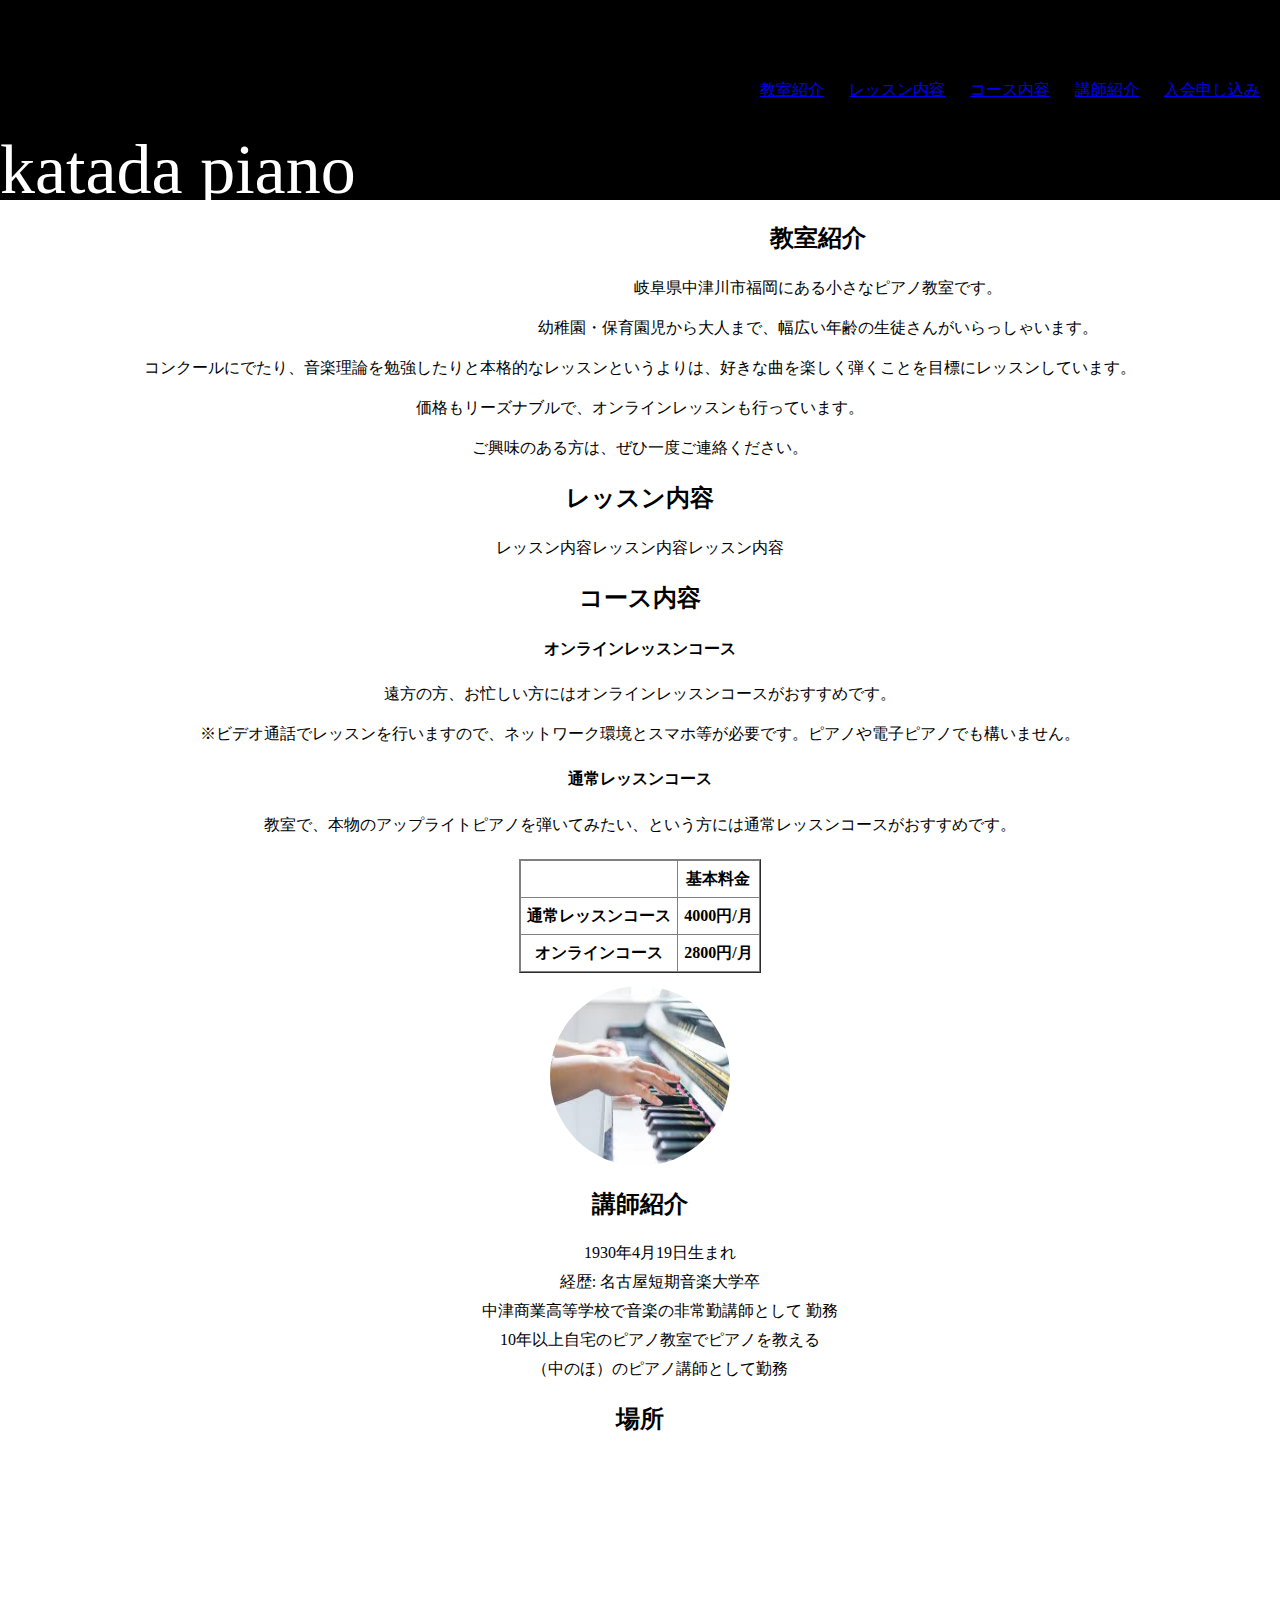
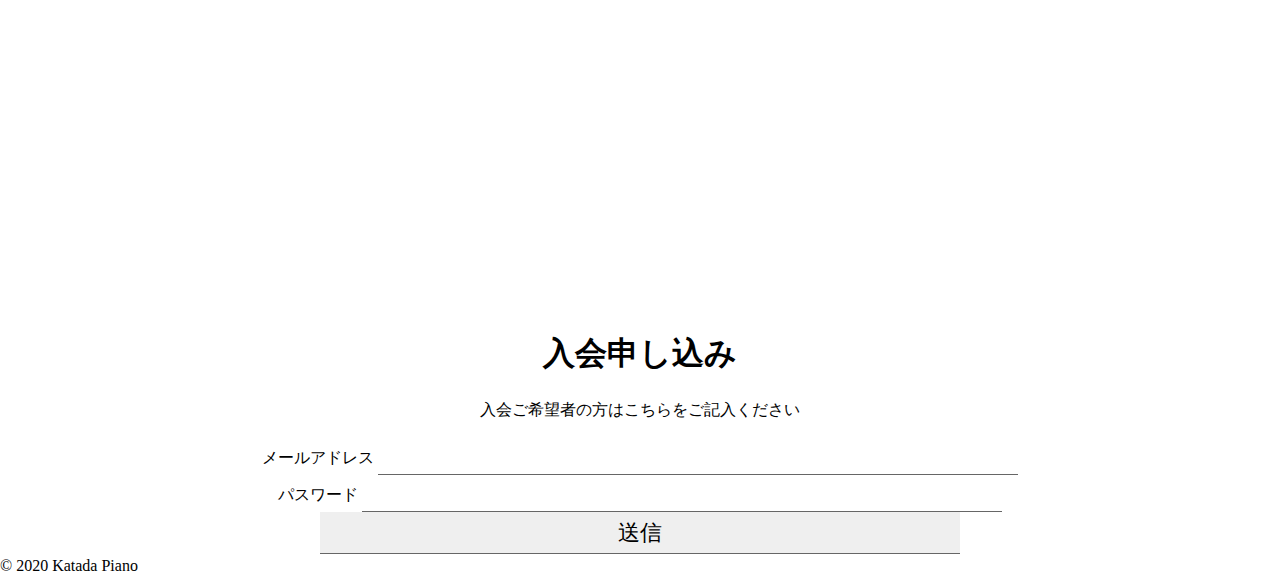
<file: index.html>
<!DOCTYPE html>
<html>
<head>
  <meta charset="UTF-8">
  <meta name="viewport" content="width=device-width, initial-scale=1.0">
  <title>Katada Piano</title>
  <link rel="stylesheet" href="css/style.css">
  <link rel="stylesheet" href="css/sanitize.css">
</head>
<body>
  <header>
    <div class="header-logo">
      <p>katada piano</p>
    </div>
    <div class="header-list">
      <ul>
        <li class="menu">
          <a href="#">入会申し込み</a>
        </li>
        <li class="menu">
          <a href="#">講師紹介</a>
        </li>
        <li class="menu">
          <a href="#">コース内容</a>
        </li>
        <li class="menu">
          <a href="#">レッスン内容</a>
        </li>
        <li class="menu">
          <a href="#">教室紹介</a>
        </li>
      </ul>
    </div>
  </header>
  
  <section class="class_info">
    <h2>教室紹介</h2>
    <p>岐阜県中津川市福岡にある小さなピアノ教室です。<br>
      <p>幼稚園・保育園児から大人まで、幅広い年齢の生徒さんがいらっしゃいます。<br>
      <p>コンクールにでたり、音楽理論を勉強したりと本格的なレッスンというよりは、好きな曲を楽しく弾くことを目標にレッスンしています。<br>
      <p>価格もリーズナブルで、オンラインレッスンも行っています。<br>
      <p>ご興味のある方は、ぜひ一度ご連絡ください。</p>
    </p>
  </section>
  <section class="about_lesson">
    <h2>レッスン内容</h2>
    <p>レッスン内容レッスン内容レッスン内容</p>
  </section>
  <section class="about_course">
    <h2>コース内容</h2>
    <h4>オンラインレッスンコース</h4>
    <p>遠方の方、お忙しい方にはオンラインレッスンコースがおすすめです。</p>
    
    <p>※ビデオ通話でレッスンを行いますので、ネットワーク環境とスマホ等が必要です。ピアノや電子ピアノでも構いません。</p>
    <h4>通常レッスンコース</h4>
    <p>教室で、本物のアップライトピアノを弾いてみたい、という方には通常レッスンコースがおすすめです。</p>
    <div class="box">
      <table border="1px">
        <tr>
          <th></th><th>基本料金</th>
        </tr>
        <tr>
          <th>通常レッスンコース</th><th>4000円/月</th>
        </tr>
        <tr>
          <th>オンラインコース</th><th>2800円/月</th>
        </tr>
      </table>
    </div>
    <div class="icon"> 
      <img src="img/images.jpeg" alt="">
    </div>
    <h2>講師紹介</h2>
    <ul>
      <li>1930年4月19日生まれ</li>
      <li>経歴: 名古屋短期音楽大学卒</li> 
      <li>中津商業高等学校で音楽の非常勤講師として 勤務</li>
      <li>10年以上自宅のピアノ教室でピアノを教える </li>
      <li>（中のほ）のピアノ講師として勤務</li>
    </ul>  
  </section>
  <section class="about_teacher">
    <h2>場所</h2>
    <iframe src="https://www.google.com/maps/embed?pb=!1m18!1m12!1m3!1d3245.7881035356363!2d137.455059615168!3d35.55893508022287!2m3!1f0!2f0!3f0!3m2!1i1024!2i768!4f13.1!3m3!1m2!1s0x601ccb2824e096bf%3A0xebd92488ae3daaf5!2z44CSNTA4LTAyMDMg5bKQ6Zic55yM5Lit5rSl5bed5biC56aP5bKh77yV77yR77yQ4oiS77yT77yS!5e0!3m2!1sja!2sjp!4v1593421158651!5m2!1sja!2sjp" width="600" height="450" frameborder="0" style="border:0;" allowfullscreen="" aria-hidden="false" tabindex="0"></iframe>
  </section>
  <section class="address">
  </section>
  <section class="form">
    <h1>入会申し込み</h1>
    <p>入会ご希望者の方はこちらをご記入ください</p>
    <div class="control">
      <label for="email">メールアドレス</label>
      <input id="email" type="email" name="hogya">
    </div>
    <div class="control">
      <label for="password">パスワード</label>
      <input id="password" type="password" name="pigya">
    </div>
    <div class="control">
      <input type="submit" name="guhu" value="送信">
    </div>
  </section>
  <footer>
    &copy; 2020 Katada Piano
  </footer>
</body>
</html>
</file>
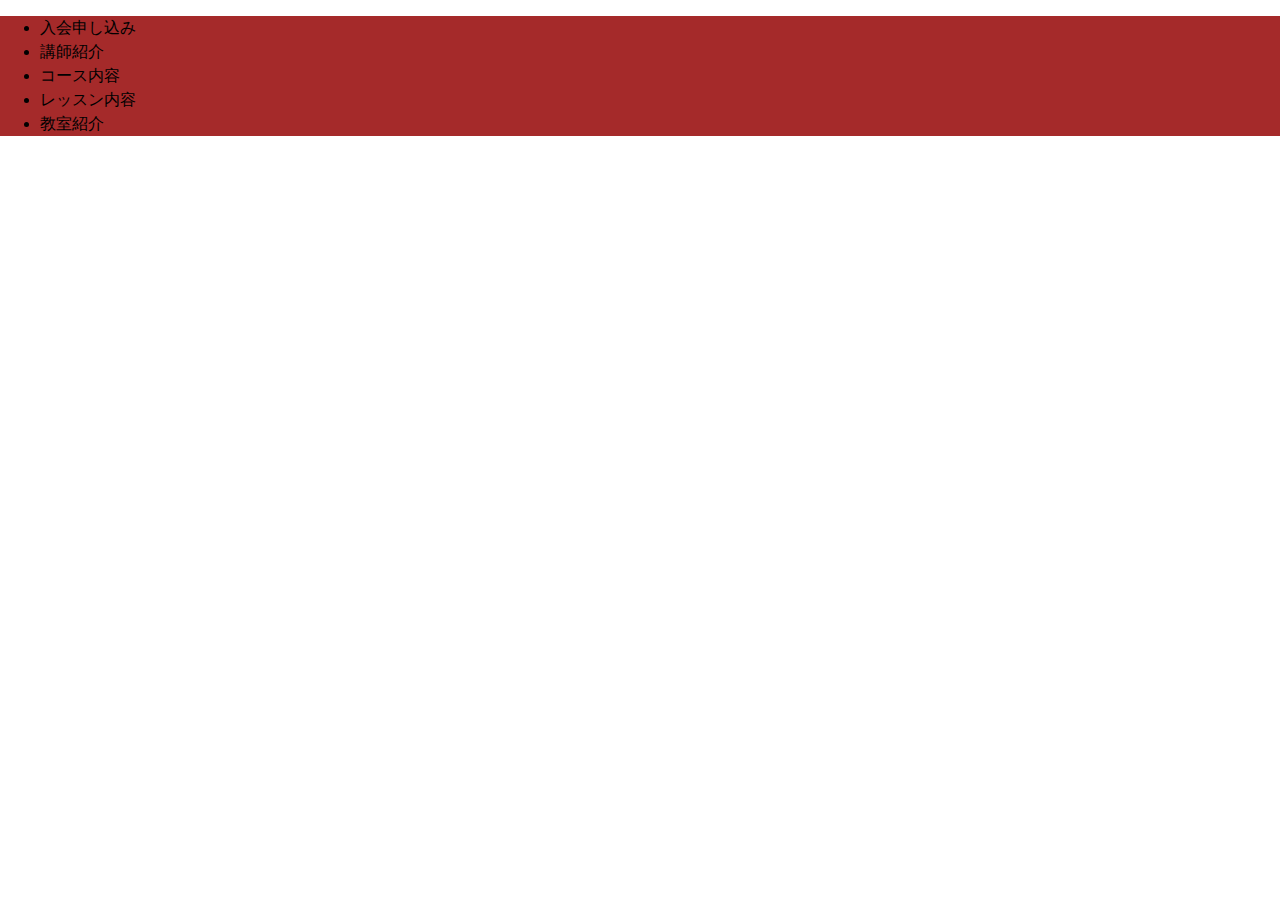
<file: fuck/index.html>
<!DOCTYPE html>
<html>
<head>
  <meta charset="UTF-8">
  <meta name="viewport" content="width=device-width">
  <title>Katada Piano</title>
  <link rel="stylesheet" href="style.css">
  <link rel="stylesheet" href="sanitize.css">
</head>
<body>
  <header>
    
      <ul>
        <li>入会申し込み</li>
        <li>講師紹介</li>
        <li>コース内容</li>
        <li>レッスン内容</li>
        <li>教室紹介</li>
      </ul>
    </div>
  </header>  
</body>
</html>
</file>
<file: css/style.css>
@import url(sanitize.css);

body {
  background-color: white;
  margin: 0;
}

header {
  background-color: black;
  color: white;
  height: 200px;
  line-height: 100px;
}

.header-logo  {
  font-size: 70px;
  margin: 50px 0;
  float: left;
}

.header-list li {
  float: right;
  margin-top: 40px;
  margin-right: 20px;
}

ul {
  margin: 0;
}

.class_info {
  text-align: center;
}

.about_lesson {
  text-align: center;
}

.about_course {
  text-align: center;
}

.icon > img {
  width: 180px;
  height: 180px;
  border-radius: 50%;
}

ul {
  list-style: none;
}

li {
  margin: 5px;
}

.about_teacher {
  text-align: center;
}

.form {
  text-align: center;
}

.box table {
  text-align: center;
  display: inline-block;
  margin: 6px;
}

 th {
  padding: 6px;
}

input {
  border: none;
  border-bottom: 1px solid #666666;
  font-size: 1.4em;
  width: 50%;
  padding: 5px;
  margin-bottom: 10px;
}
</file>
<file: css/sanitize.css>
/* Document
 * ========================================================================== */

/**
 * Add border box sizing in all browsers (opinionated).
 */

*,
::before,
::after {
  box-sizing: border-box;
}

/**
 * 1. Add text decoration inheritance in all browsers (opinionated).
 * 2. Add vertical alignment inheritance in all browsers (opinionated).
 */

::before,
::after {
  text-decoration: inherit; /* 1 */
  vertical-align: inherit; /* 2 */
}

/**
 * 1. Use the default cursor in all browsers (opinionated).
 * 2. Change the line height in all browsers (opinionated).
 * 3. Use a 4-space tab width in all browsers (opinionated).
 * 4. Remove the grey highlight on links in iOS (opinionated).
 * 5. Prevent adjustments of font size after orientation changes in
 *    IE on Windows Phone and in iOS.
 * 6. Breaks words to prevent overflow in all browsers (opinionated).
 */

html {
  cursor: default; /* 1 */
  line-height: 1.5; /* 2 */
  -moz-tab-size: 4; /* 3 */
  tab-size: 4; /* 3 */
  -webkit-tap-highlight-color: transparent /* 4 */;
  -ms-text-size-adjust: 100%; /* 5 */
  -webkit-text-size-adjust: 100%; /* 5 */
  word-break: break-word; /* 6 */
}

/* Sections
 * ========================================================================== */

/**
 * Remove the margin in all browsers (opinionated).
 */

body {
  margin: 0;
}

/**
 * Correct the font size and margin on `h1` elements within `section` and
 * `article` contexts in Chrome, Edge, Firefox, and Safari.
 */

h1 {
  font-size: 2em;
  margin: 0.67em 0;
}

/* Grouping content
 * ========================================================================== */

/**
 * Remove the margin on nested lists in Chrome, Edge, IE, and Safari.
 */

dl dl,
dl ol,
dl ul,
ol dl,
ul dl {
  margin: 0;
}

/**
 * Remove the margin on nested lists in Edge 18- and IE.
 */

ol ol,
ol ul,
ul ol,
ul ul {
  margin: 0;
}

/**
 * 1. Add the correct sizing in Firefox.
 * 2. Show the overflow in Edge 18- and IE.
 */

hr {
  height: 0; /* 1 */
  overflow: visible; /* 2 */
}

/**
 * Add the correct display in IE.
 */

main {
  display: block;
}

/**
 * Remove the list style on navigation lists in all browsers (opinionated).
 */

nav ol,
nav ul {
  list-style: none;
  padding: 0;
}

/**
 * 1. Correct the inheritance and scaling of font size in all browsers.
 * 2. Correct the odd `em` font sizing in all browsers.
 */

pre {
  font-family: monospace, monospace; /* 1 */
  font-size: 1em; /* 2 */
}

/* Text-level semantics
 * ========================================================================== */

/**
 * Remove the gray background on active links in IE 10.
 */

a {
  background-color: transparent;
}

/**
 * Add the correct text decoration in Edge 18-, IE, and Safari.
 */

abbr[title] {
  text-decoration: underline;
  text-decoration: underline dotted;
}

/**
 * Add the correct font weight in Chrome, Edge, and Safari.
 */

b,
strong {
  font-weight: bolder;
}

/**
 * 1. Correct the inheritance and scaling of font size in all browsers.
 * 2. Correct the odd `em` font sizing in all browsers.
 */

code,
kbd,
samp {
  font-family: monospace, monospace; /* 1 */
  font-size: 1em; /* 2 */
}

/**
 * Add the correct font size in all browsers.
 */

small {
  font-size: 80%;
}

/* Embedded content
 * ========================================================================== */

/*
 * Change the alignment on media elements in all browsers (opinionated).
 */

audio,
canvas,
iframe,
img,
svg,
video {
  vertical-align: middle;
}

/**
 * Add the correct display in IE 9-.
 */

audio,
video {
  display: inline-block;
}

/**
 * Add the correct display in iOS 4-7.
 */

audio:not([controls]) {
  display: none;
  height: 0;
}

/**
 * Remove the border on iframes in all browsers (opinionated).
 */

iframe {
  border-style: none;
}

/**
 * Remove the border on images within links in IE 10-.
 */

img {
  border-style: none;
}

/**
 * Change the fill color to match the text color in all browsers (opinionated).
 */

svg:not([fill]) {
  fill: currentColor;
}

/**
 * Hide the overflow in IE.
 */

svg:not(:root) {
  overflow: hidden;
}

/* Tabular data
 * ========================================================================== */

/**
 * Collapse border spacing in all browsers (opinionated).
 */

table {
  border-collapse: collapse;
}

/* Forms
 * ========================================================================== */

/**
 * Remove the margin on controls in Safari.
 */

button,
input,
select {
  margin: 0;
}

/**
 * 1. Show the overflow in IE.
 * 2. Remove the inheritance of text transform in Edge 18-, Firefox, and IE.
 */

button {
  overflow: visible; /* 1 */
  text-transform: none; /* 2 */
}

/**
 * Correct the inability to style buttons in iOS and Safari.
 */

button,
[type="button"],
[type="reset"],
[type="submit"] {
  -webkit-appearance: button;
}

/**
 * 1. Change the inconsistent appearance in all browsers (opinionated).
 * 2. Correct the padding in Firefox.
 */

fieldset {
  border: 1px solid #a0a0a0; /* 1 */
  padding: 0.35em 0.75em 0.625em; /* 2 */
}

/**
 * Show the overflow in Edge 18- and IE.
 */

input {
  overflow: visible;
}

/**
 * 1. Correct the text wrapping in Edge 18- and IE.
 * 2. Correct the color inheritance from `fieldset` elements in IE.
 */

legend {
  color: inherit; /* 2 */
  display: table; /* 1 */
  max-width: 100%; /* 1 */
  white-space: normal; /* 1 */
}

/**
 * 1. Add the correct display in Edge 18- and IE.
 * 2. Add the correct vertical alignment in Chrome, Edge, and Firefox.
 */

progress {
  display: inline-block; /* 1 */
  vertical-align: baseline; /* 2 */
}

/**
 * Remove the inheritance of text transform in Firefox.
 */

select {
  text-transform: none;
}

/**
 * 1. Remove the margin in Firefox and Safari.
 * 2. Remove the default vertical scrollbar in IE.
 * 3. Change the resize direction in all browsers (opinionated).
 */

textarea {
  margin: 0; /* 1 */
  overflow: auto; /* 2 */
  resize: vertical; /* 3 */
}

/**
 * Remove the padding in IE 10-.
 */

[type="checkbox"],
[type="radio"] {
  padding: 0;
}

/**
 * 1. Correct the odd appearance in Chrome, Edge, and Safari.
 * 2. Correct the outline style in Safari.
 */

[type="search"] {
  -webkit-appearance: textfield; /* 1 */
  outline-offset: -2px; /* 2 */
}

/**
 * Correct the cursor style of increment and decrement buttons in Safari.
 */

::-webkit-inner-spin-button,
::-webkit-outer-spin-button {
  height: auto;
}

/**
 * Correct the text style of placeholders in Chrome, Edge, and Safari.
 */

::-webkit-input-placeholder {
  color: inherit;
  opacity: 0.54;
}

/**
 * Remove the inner padding in Chrome, Edge, and Safari on macOS.
 */

::-webkit-search-decoration {
  -webkit-appearance: none;
}

/**
 * 1. Correct the inability to style upload buttons in iOS and Safari.
 * 2. Change font properties to `inherit` in Safari.
 */

::-webkit-file-upload-button {
  -webkit-appearance: button; /* 1 */
  font: inherit; /* 2 */
}

/**
 * Remove the inner border and padding of focus outlines in Firefox.
 */

::-moz-focus-inner {
  border-style: none;
  padding: 0;
}

/**
 * Restore the focus outline styles unset by the previous rule in Firefox.
 */

:-moz-focusring {
  outline: 1px dotted ButtonText;
}

/**
 * Remove the additional :invalid styles in Firefox.
 */

:-moz-ui-invalid {
  box-shadow: none;
}

/* Interactive
 * ========================================================================== */

/*
 * Add the correct display in Edge 18- and IE.
 */

details {
  display: block;
}

/*
 * Add the correct styles in Edge 18-, IE, and Safari.
 */

dialog {
  background-color: white;
  border: solid;
  color: black;
  display: block;
  height: -moz-fit-content;
  height: -webkit-fit-content;
  height: fit-content;
  left: 0;
  margin: auto;
  padding: 1em;
  position: absolute;
  right: 0;
  width: -moz-fit-content;
  width: -webkit-fit-content;
  width: fit-content;
}

dialog:not([open]) {
  display: none;
}

/*
 * Add the correct display in all browsers.
 */

summary {
  display: list-item;
}

/* Scripting
 * ========================================================================== */

/**
 * Add the correct display in IE 9-.
 */

canvas {
  display: inline-block;
}

/**
 * Add the correct display in IE.
 */

template {
  display: none;
}

/* User interaction
 * ========================================================================== */

/*
 * 1. Remove the tapping delay in IE 10.
 * 2. Remove the tapping delay on clickable elements
      in all browsers (opinionated).
 */

a,
area,
button,
input,
label,
select,
summary,
textarea,
[tabindex] {
  -ms-touch-action: manipulation; /* 1 */
  touch-action: manipulation; /* 2 */
}

/**
 * Add the correct display in IE 10-.
 */

[hidden] {
  display: none;
}

/* Accessibility
 * ========================================================================== */

/**
 * Change the cursor on busy elements in all browsers (opinionated).
 */

[aria-busy="true"] {
  cursor: progress;
}

/*
 * Change the cursor on control elements in all browsers (opinionated).
 */

[aria-controls] {
  cursor: pointer;
}

/*
 * Change the cursor on disabled, not-editable, or otherwise
 * inoperable elements in all browsers (opinionated).
 */

[aria-disabled="true"],
[disabled] {
  cursor: not-allowed;
}

/*
 * Change the display on visually hidden accessible elements
 * in all browsers (opinionated).
 */

[aria-hidden="false"][hidden] {
  display: initial;
}

[aria-hidden="false"][hidden]:not(:focus) {
  clip: rect(0, 0, 0, 0);
  position: absolute;
}
</file>
<file: fuck/style.css>
@import url(sanitize.css);


header {
 background-color: brown;
}
</file>
<file: fuck/sanitize.css>
/* Document
 * ========================================================================== */

/**
 * Add border box sizing in all browsers (opinionated).
 */

*,
::before,
::after {
  box-sizing: border-box;
}

/**
 * 1. Add text decoration inheritance in all browsers (opinionated).
 * 2. Add vertical alignment inheritance in all browsers (opinionated).
 */

::before,
::after {
  text-decoration: inherit; /* 1 */
  vertical-align: inherit; /* 2 */
}

/**
 * 1. Use the default cursor in all browsers (opinionated).
 * 2. Change the line height in all browsers (opinionated).
 * 3. Use a 4-space tab width in all browsers (opinionated).
 * 4. Remove the grey highlight on links in iOS (opinionated).
 * 5. Prevent adjustments of font size after orientation changes in
 *    IE on Windows Phone and in iOS.
 * 6. Breaks words to prevent overflow in all browsers (opinionated).
 */

html {
  cursor: default; /* 1 */
  line-height: 1.5; /* 2 */
  -moz-tab-size: 4; /* 3 */
  tab-size: 4; /* 3 */
  -webkit-tap-highlight-color: transparent /* 4 */;
  -ms-text-size-adjust: 100%; /* 5 */
  -webkit-text-size-adjust: 100%; /* 5 */
  word-break: break-word; /* 6 */
}

/* Sections
 * ========================================================================== */

/**
 * Remove the margin in all browsers (opinionated).
 */

body {
  margin: 0;
}

/**
 * Correct the font size and margin on `h1` elements within `section` and
 * `article` contexts in Chrome, Edge, Firefox, and Safari.
 */

h1 {
  font-size: 2em;
  margin: 0.67em 0;
}

/* Grouping content
 * ========================================================================== */

/**
 * Remove the margin on nested lists in Chrome, Edge, IE, and Safari.
 */

dl dl,
dl ol,
dl ul,
ol dl,
ul dl {
  margin: 0;
}

/**
 * Remove the margin on nested lists in Edge 18- and IE.
 */

ol ol,
ol ul,
ul ol,
ul ul {
  margin: 0;
}

/**
 * 1. Add the correct sizing in Firefox.
 * 2. Show the overflow in Edge 18- and IE.
 */

hr {
  height: 0; /* 1 */
  overflow: visible; /* 2 */
}

/**
 * Add the correct display in IE.
 */

main {
  display: block;
}

/**
 * Remove the list style on navigation lists in all browsers (opinionated).
 */

nav ol,
nav ul {
  list-style: none;
  padding: 0;
}

/**
 * 1. Correct the inheritance and scaling of font size in all browsers.
 * 2. Correct the odd `em` font sizing in all browsers.
 */

pre {
  font-family: monospace, monospace; /* 1 */
  font-size: 1em; /* 2 */
}

/* Text-level semantics
 * ========================================================================== */

/**
 * Remove the gray background on active links in IE 10.
 */

a {
  background-color: transparent;
}

/**
 * Add the correct text decoration in Edge 18-, IE, and Safari.
 */

abbr[title] {
  text-decoration: underline;
  text-decoration: underline dotted;
}

/**
 * Add the correct font weight in Chrome, Edge, and Safari.
 */

b,
strong {
  font-weight: bolder;
}

/**
 * 1. Correct the inheritance and scaling of font size in all browsers.
 * 2. Correct the odd `em` font sizing in all browsers.
 */

code,
kbd,
samp {
  font-family: monospace, monospace; /* 1 */
  font-size: 1em; /* 2 */
}

/**
 * Add the correct font size in all browsers.
 */

small {
  font-size: 80%;
}

/* Embedded content
 * ========================================================================== */

/*
 * Change the alignment on media elements in all browsers (opinionated).
 */

audio,
canvas,
iframe,
img,
svg,
video {
  vertical-align: middle;
}

/**
 * Add the correct display in IE 9-.
 */

audio,
video {
  display: inline-block;
}

/**
 * Add the correct display in iOS 4-7.
 */

audio:not([controls]) {
  display: none;
  height: 0;
}

/**
 * Remove the border on iframes in all browsers (opinionated).
 */

iframe {
  border-style: none;
}

/**
 * Remove the border on images within links in IE 10-.
 */

img {
  border-style: none;
}

/**
 * Change the fill color to match the text color in all browsers (opinionated).
 */

svg:not([fill]) {
  fill: currentColor;
}

/**
 * Hide the overflow in IE.
 */

svg:not(:root) {
  overflow: hidden;
}

/* Tabular data
 * ========================================================================== */

/**
 * Collapse border spacing in all browsers (opinionated).
 */

table {
  border-collapse: collapse;
}

/* Forms
 * ========================================================================== */

/**
 * Remove the margin on controls in Safari.
 */

button,
input,
select {
  margin: 0;
}

/**
 * 1. Show the overflow in IE.
 * 2. Remove the inheritance of text transform in Edge 18-, Firefox, and IE.
 */

button {
  overflow: visible; /* 1 */
  text-transform: none; /* 2 */
}

/**
 * Correct the inability to style buttons in iOS and Safari.
 */

button,
[type="button"],
[type="reset"],
[type="submit"] {
  -webkit-appearance: button;
}

/**
 * 1. Change the inconsistent appearance in all browsers (opinionated).
 * 2. Correct the padding in Firefox.
 */

fieldset {
  border: 1px solid #a0a0a0; /* 1 */
  padding: 0.35em 0.75em 0.625em; /* 2 */
}

/**
 * Show the overflow in Edge 18- and IE.
 */

input {
  overflow: visible;
}

/**
 * 1. Correct the text wrapping in Edge 18- and IE.
 * 2. Correct the color inheritance from `fieldset` elements in IE.
 */

legend {
  color: inherit; /* 2 */
  display: table; /* 1 */
  max-width: 100%; /* 1 */
  white-space: normal; /* 1 */
}

/**
 * 1. Add the correct display in Edge 18- and IE.
 * 2. Add the correct vertical alignment in Chrome, Edge, and Firefox.
 */

progress {
  display: inline-block; /* 1 */
  vertical-align: baseline; /* 2 */
}

/**
 * Remove the inheritance of text transform in Firefox.
 */

select {
  text-transform: none;
}

/**
 * 1. Remove the margin in Firefox and Safari.
 * 2. Remove the default vertical scrollbar in IE.
 * 3. Change the resize direction in all browsers (opinionated).
 */

textarea {
  margin: 0; /* 1 */
  overflow: auto; /* 2 */
  resize: vertical; /* 3 */
}

/**
 * Remove the padding in IE 10-.
 */

[type="checkbox"],
[type="radio"] {
  padding: 0;
}

/**
 * 1. Correct the odd appearance in Chrome, Edge, and Safari.
 * 2. Correct the outline style in Safari.
 */

[type="search"] {
  -webkit-appearance: textfield; /* 1 */
  outline-offset: -2px; /* 2 */
}

/**
 * Correct the cursor style of increment and decrement buttons in Safari.
 */

::-webkit-inner-spin-button,
::-webkit-outer-spin-button {
  height: auto;
}

/**
 * Correct the text style of placeholders in Chrome, Edge, and Safari.
 */

::-webkit-input-placeholder {
  color: inherit;
  opacity: 0.54;
}

/**
 * Remove the inner padding in Chrome, Edge, and Safari on macOS.
 */

::-webkit-search-decoration {
  -webkit-appearance: none;
}

/**
 * 1. Correct the inability to style upload buttons in iOS and Safari.
 * 2. Change font properties to `inherit` in Safari.
 */

::-webkit-file-upload-button {
  -webkit-appearance: button; /* 1 */
  font: inherit; /* 2 */
}

/**
 * Remove the inner border and padding of focus outlines in Firefox.
 */

::-moz-focus-inner {
  border-style: none;
  padding: 0;
}

/**
 * Restore the focus outline styles unset by the previous rule in Firefox.
 */

:-moz-focusring {
  outline: 1px dotted ButtonText;
}

/**
 * Remove the additional :invalid styles in Firefox.
 */

:-moz-ui-invalid {
  box-shadow: none;
}

/* Interactive
 * ========================================================================== */

/*
 * Add the correct display in Edge 18- and IE.
 */

details {
  display: block;
}

/*
 * Add the correct styles in Edge 18-, IE, and Safari.
 */

dialog {
  background-color: white;
  border: solid;
  color: black;
  display: block;
  height: -moz-fit-content;
  height: -webkit-fit-content;
  height: fit-content;
  left: 0;
  margin: auto;
  padding: 1em;
  position: absolute;
  right: 0;
  width: -moz-fit-content;
  width: -webkit-fit-content;
  width: fit-content;
}

dialog:not([open]) {
  display: none;
}

/*
 * Add the correct display in all browsers.
 */

summary {
  display: list-item;
}

/* Scripting
 * ========================================================================== */

/**
 * Add the correct display in IE 9-.
 */

canvas {
  display: inline-block;
}

/**
 * Add the correct display in IE.
 */

template {
  display: none;
}

/* User interaction
 * ========================================================================== */

/*
 * 1. Remove the tapping delay in IE 10.
 * 2. Remove the tapping delay on clickable elements
      in all browsers (opinionated).
 */

a,
area,
button,
input,
label,
select,
summary,
textarea,
[tabindex] {
  -ms-touch-action: manipulation; /* 1 */
  touch-action: manipulation; /* 2 */
}

/**
 * Add the correct display in IE 10-.
 */

[hidden] {
  display: none;
}

/* Accessibility
 * ========================================================================== */

/**
 * Change the cursor on busy elements in all browsers (opinionated).
 */

[aria-busy="true"] {
  cursor: progress;
}

/*
 * Change the cursor on control elements in all browsers (opinionated).
 */

[aria-controls] {
  cursor: pointer;
}

/*
 * Change the cursor on disabled, not-editable, or otherwise
 * inoperable elements in all browsers (opinionated).
 */

[aria-disabled="true"],
[disabled] {
  cursor: not-allowed;
}

/*
 * Change the display on visually hidden accessible elements
 * in all browsers (opinionated).
 */

[aria-hidden="false"][hidden] {
  display: initial;
}

[aria-hidden="false"][hidden]:not(:focus) {
  clip: rect(0, 0, 0, 0);
  position: absolute;
}
</file>
